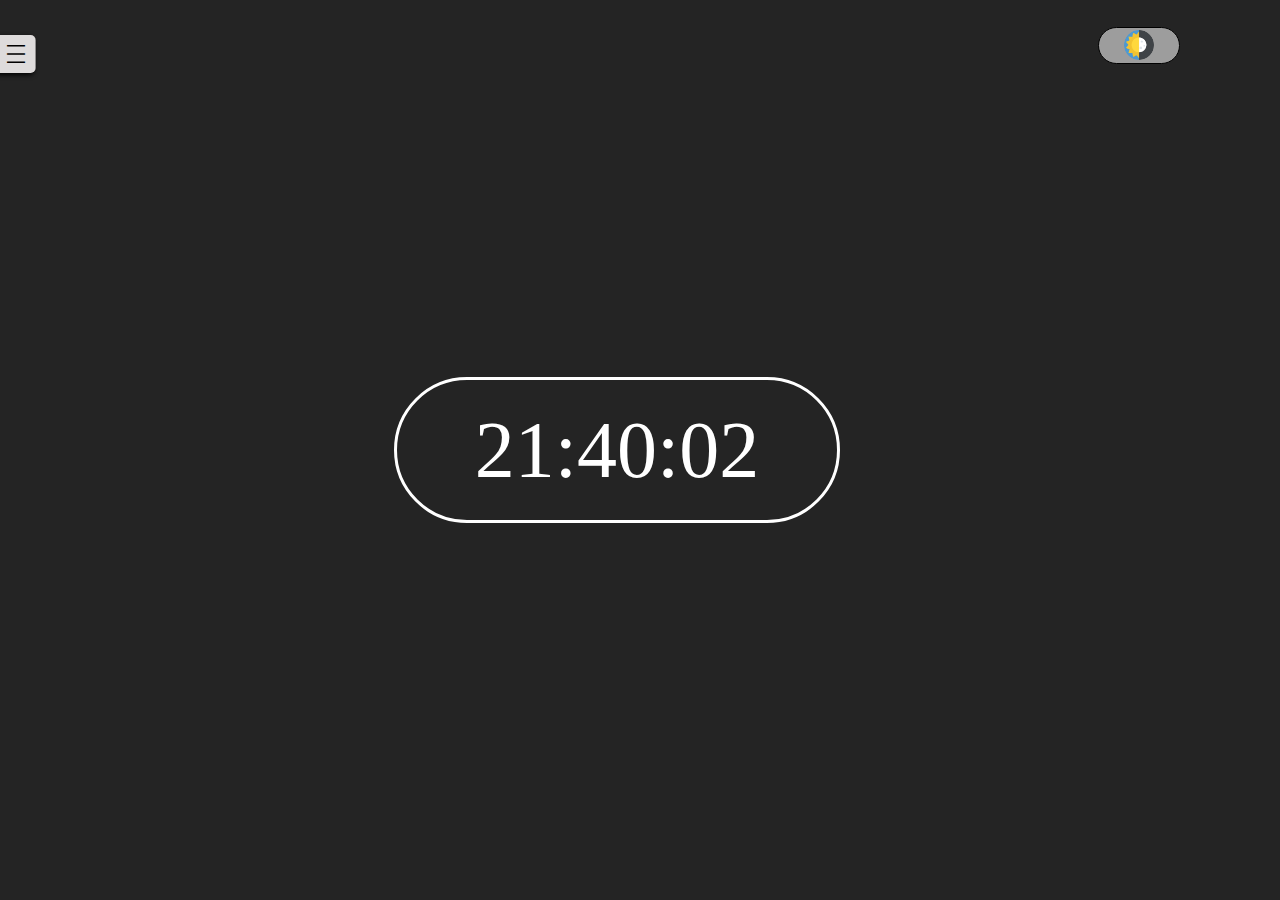
<file: index.html>
<!DOCTYPE html>
<html lang="pt-br">
<head>
    <meta charset="UTF-8">
    <meta name="viewport" content="width=device-width, initial-scale=1.0">
    <title>Relógio Digital</title>
    <link rel="shortcut icon" href="relogio.ico" type="image/x-icon">
    <link rel="stylesheet" href="style.css">
    <link rel="stylesheet" href="https://fonts.googleapis.com/css2?family=Material+Symbols+Outlined:opsz,wght,FILL,GRAD@20..48,100..700,0..1,-50..200" />
</head>
<body>
    <span id="burger" class="material-symbols-outlined" onclick="menu()" ondblclick="fechar()">
        density_medium
    </span>

    <div>
        <div id="resMenu"></div>
    </div>

    <time>12:00:00</time>

    <div class="container">
        <input type="range" min="1" max="3" value="2" id="tema" onchange="verificar()"/>
    </div>

    <script>
        //Relógio
        let agora = () =>{

        let horasAgora = document.querySelector('time');

        let dateNow = new Date();

        let horas = dateNow.getHours();
        let min = dateNow.getMinutes();
        let seg = dateNow.getSeconds();


        horas = horas < 10 ? '0'+ horas : horas; 
        min = min < 10 ? '0'+ min : min; 
        seg = seg < 10 ? '0'+ seg : seg; 

        horasAgora.innerText = horas +':'+ min +':'+ seg;
        }

        agora()
        setInterval(agora, 1000);

        //Input
        function verificar() {
            let dateNow = new Date();
            let horas = dateNow.getHours();
            let minutos = dateNow.getMinutes();
            let valorInput = parseInt(document.getElementById('tema').value);
            let body = document.querySelector('body');
            let tema = document.querySelector('#tema::-webkit-slider-thumb');
            let time = document.querySelector('time');
            let horario;
            

            if (valorInput == 1) {
                body.style.cssText = 
                'background-color: #cccccc';
                time.style.cssText = 
                'border: 3px solid black';
            } else if (valorInput == 2) {
                if (horas >= 6 && horas < 18) {
                    body.style.cssText = 
                    'background-color: #cccccc';
                    time.style.cssText = 
                    'border: 3px solid black';
                    console.log('Dia');
                } else {
                    body.style.cssText = 
                    'background-color: #242424;' +
                    'color: white;';
                    time.style.cssText = 
                    'border: 3px solid white;';
                    tema.style.cssText = 
                    'background-image: url("botaoTema.jpg");' +
                    'appearance: none' +
                    'border: 3px solid black;';
                    console.log('Noite');
                }
            } else {
                body.style.cssText = 
                'background-color: #242424;' +
                'color: white;';
                time.style.cssText = 
                'border: 3px solid white;';
                tema.style.cssText =
                'border: 3px solid white;' +
                'padding: 15px;';
                
            }
        }
        setInterval(verificar, 1);

        //Menu
        function menu() {
            let menu = document.querySelector('#burger');
            let resMenu = document.querySelector('#resMenu');
            

            resMenu.innerHTML = '<h1><a href="index.html">Horas</a></h1><h1><a href="https://www.google.com">Data</a></h1>';
            menu.style.cssText = 
            'background-color: rgb(103, 100, 100);' +
            'color: white;';
            resMenu.style.cssText = 
            'background-color: rgb(103, 100, 100);' +
            'width: 110px;' +
            'height: 150px;' +
            'padding: 10px;' +
            'border-radius: 10px;' +
            'transform: translate(-26vw, -28vh);';

        }

        function fechar() {
            let menu = document.querySelector('#burger');
            let resMenu = document.querySelector('#resMenu');
            let menuHover = document.querySelector('#burger:hover');

            resMenu.innerHTML = "";
            menu.style.cssText = 
            'background-color: rgb(222, 219, 219);' +
            'color: black;';
            menuHover.style.cssText = 
            'background-color: rgb(163, 160, 160);';
            resMenu.style.cssText = 
            'background-color: white;' +
            'color: black;';
        }

    </script>
</body>
</html>
</file>
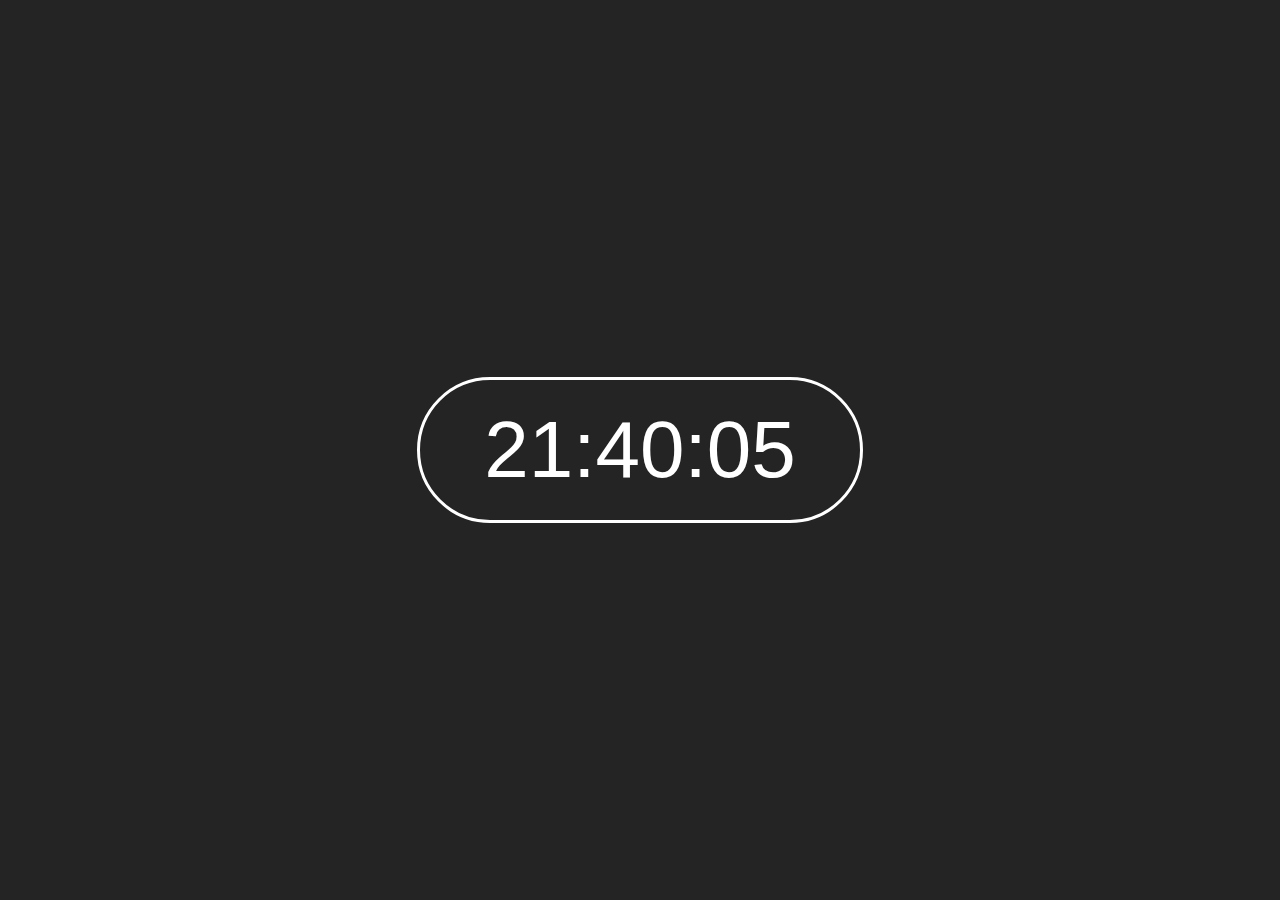
<file: RelógioDigital.html>
<!DOCTYPE html>
<html lang="pt-br">
<head>
    <meta charset="UTF-8">
    <meta name="viewport" content="width=device-width, initial-scale=1.0">
    <title>Relógio Digital</title>
    <link rel="shortcut icon" href="relogio.ico" type="image/x-icon">

    <style>
        html {
            width: 100vw;
            height: 100vh;
            display: flex;
            justify-content: center;
            align-items: center;
        }

        body {
            width: 100vw;
            height: 100vh;
            position: relative;
            font-family: Arial, sans-serif;
            font-size: 5em;
            font-weight: bolder;
            display: flex;
            justify-content: center;
            align-items: center;
            color: black;
            }

        time {
            
            font-weight: normal;
            width: 400px;
            height:100px;
            border: 3px solid black;
            border-radius: 200px;
            padding: 20px;
            display: flex;
            justify-content: center;
            align-items: center;
            user-select: none;
        }

        #tema {
            -webkit-appearance: none;
            appearance: none; 
            width: 70px;
            cursor: pointer;
            outline: none;
            border: 1px solid black;
            padding: 15px;
            padding-left: 5px;
            padding-right: 5px;
            border-radius: 30px;
            height: 5px;
            background: #ccccccb9;
            position: absolute;
            top: 50%;
            transform: translate(50vh, -22vw);
        }

        #tema::-webkit-slider-thumb {
            appearance: none;
            height: 30px;
            width: 30px;
            background: transparent;
            background-image: url("botaoTema.png");
            background-size: cover;
            border-radius: 50px;
            
        }

        .container {
            position: relative;
        }

    </style>
</head>
<body>
    <time>12:00:00</time>

    <div class="container">
        <input type="range" min="1" max="3" value="2" id="tema" onchange="verificar()"/>
    </div>

    <script>
        //Relógio
        let agora = () =>{

        let horasAgora = document.querySelector('time');

        let dateNow = new Date();

        let horas = dateNow.getHours();
        let min = dateNow.getMinutes();
        let seg = dateNow.getSeconds();


        horas = horas < 10 ? '0'+ horas : horas; 
        min = min < 10 ? '0'+ min : min; 
        seg = seg < 10 ? '0'+ seg : seg; 

        horasAgora.innerText = horas +':'+ min +':'+ seg;
        }

        agora()
        setInterval(agora, 1000);

        //Input
        function verificar() {
            let dateNow = new Date();
            let horas = dateNow.getHours();
            let minutos = dateNow.getMinutes();
            let valorInput = parseInt(document.getElementById('tema').value);
            let body = document.querySelector('body');
            let tema = document.querySelector('#tema::-webkit-slider-thumb');
            let time = document.querySelector('time');
            let horario;
            

            if (valorInput == 1) {
                body.style.cssText = 
                'background-color: #cccccc';
                time.style.cssText = 
                'border: 3px solid black';
            } else if (valorInput == 2) {
                if (horas >= 6 && horas < 18) {
                    body.style.cssText = 
                    'background-color: #cccccc';
                    time.style.cssText = 
                    'border: 3px solid black';
                    console.log('Dia');
                } else {
                    body.style.cssText = 
                    'background-color: #242424;' +
                    'color: white;';
                    time.style.cssText = 
                    'border: 3px solid white;';
                    tema.style.cssText = 
                    'background-image: url("botaoTema.jpg");' +
                    'appearance: none' +
                    'border: 3px solid black;';
                    console.log('Noite');
                }
            } else {
                body.style.cssText = 
                'background-color: #242424;' +
                'color: white;';
                time.style.cssText = 
                'border: 3px solid white;';
                tema.style.cssText =
                'border: 3px solid white;' +
                'padding: 15px;';
                
            }
        }
        setInterval(verificar, 1);

    </script>
</body>
</html>
</file>
<file: style.css>
@media screen and (min-width: 1000px) {
    html {
        width: 100vw;
        height: 100vh;
        display: flex;
        justify-content: center;
        align-items: center;
    }
    
    body {
        width: 100vw;
        height: 100vh;
        position: relative;
        font-family: Georgia, 'Times New Roman', Times, serif;
        font-size: 5em;
        font-weight: bolder;
        display: flex;
        justify-content: center;
        align-items: center;
        color: black;
        }
    
    time {
        
        font-weight: normal;
        width: 400px;
        height:100px;
        border: 3px solid black;
        border-radius: 200px;
        padding: 20px;
        display: flex;
        justify-content: center;
        align-items: center;
        user-select: none;
    }

    #tema {
        -webkit-appearance: none;
        appearance: none; 
        width: 70px;
        cursor: pointer;
        outline: none;
        border: 1px solid black;
        padding: 15px;
        padding-left: 5px;
        padding-right: 5px;
        border-radius: 30px;
        height: 5px;
        background: #ccccccb9;
    }
    
    #tema::-webkit-slider-thumb {
        appearance: none;
        height: 30px;
        width: 30px;
        background: transparent;
        background-image: url("botaoTema.png");
        background-size: cover;
        border-radius: 50px;
        
    }
    
    input {
        display: flex;
        justify-content: center;
        align-items: center;
        transform: translate(20vw, -45vh);
    }

}

@media screen and (min-width: 700px) and (max-width: 1000px) {
    html {
        width: 100vw;
        height: 100vh;
        display: flex;
        justify-content: center;
        align-items: center;
    }
    
    body {
        width: 100vw;
        height: 100vh;
        position: relative;
        font-family: Georgia, 'Times New Roman', Times, serif;
        font-size: 5em;
        font-weight: bolder;
        display: flex;
        justify-content: center;
        align-items: center;
        color: black;
        }
    
    time {
        
        font-weight: normal;
        width: 400px;
        height:100px;
        border: 3px solid black;
        border-radius: 200px;
        padding: 20px;
        display: flex;
        justify-content: center;
        align-items: center;
        user-select: none;
    }

    #tema {
        -webkit-appearance: none;
        appearance: none; 
        width: 70px;
        cursor: pointer;
        outline: none;
        border: 1px solid black;
        padding: 15px;
        padding-left: 5px;
        padding-right: 5px;
        border-radius: 30px;
        height: 5px;
        background: #ccccccb9;
    }
    
    #tema::-webkit-slider-thumb {
        appearance: none;
        height: 30px;
        width: 30px;
        background: transparent;
        background-image: url("botaoTema.png");
        background-size: cover;
        border-radius: 50px;
        
    }
    
    input {
        display: flex;
        justify-content: center;
        align-items: center;
        transform: translate(11vw, -45vh);
    }

}


@media screen and (max-width: 700px) {
    html {
        width: 100vw;
        height: 100vh;
        display: flex;
        justify-content: center;
        align-items: center;
    }

    body {
        font-size: 1.6em;
        font-family: Georgia, 'Times New Roman', Times, serif;
    }

    time {
        font-weight: normal;
        width: 200px;
        height:50px;
        border: 3px solid black;
        border-radius: 100px;
        padding: 10px;
        display: flex;
        justify-content: center;
        align-items: center;
        user-select: none;
    }

    #tema {
        -webkit-appearance: none;
        appearance: none; 
        width: 70px;
        cursor: pointer;
        outline: none;
        border: 1px solid black;
        padding: 15px;
        padding-left: 5px;
        padding-right: 5px;
        border-radius: 30px;
        height: 5px;
        background: #ccccccb9;
    }
    
    #tema::-webkit-slider-thumb {
        appearance: none;
        height: 30px;
        width: 30px;
        background: transparent;
        background-image: url("botaoTema.png");
        background-size: cover;
        border-radius: 50px;
        
    }
    
    input {
        display: flex;
        justify-content: center;
        align-items: center;
        transform: translate(50vw, -50vh);
    }
    
}

.material-symbols-outlined {
    font-variation-settings:
    'FILL' 0,
    'wght' 400,
    'GRAD' 0,
    'opsz' 48
    }

    #burger {
        background-color: rgb(222, 219, 219);
        color: black;
        display: flex;
        justify-content: center;
        align-items: center;
        padding: 10px;
        width: 20px;
        height: 18px;
        border-radius: 5px;
        box-shadow: -2px 2px 5px black;
        user-select: none;
        transform: translate(-28vw, -44vh);
    }

    #burger:hover {
        background-color: rgb(163, 160, 160);

    }

    #burger:active {
        background-color: rgb(103, 100, 100);
        color: white;

    }

    h1 {
        text-align: center;
    }

    a {
        width: 30px;
        height: 10px;
        font-size: 20px;
        font-family: cursive;
        font-weight: bolder;
        text-decoration: none;
        background-color: rgb(103, 100, 100);
        color: black;
        margin: 5px;
        text-align: center;
        user-select: none;
        transition: transform 1s;
        transform: translateX(5px) scale(2);
    }

    a:hover, a:focus {
        background-color: rgb(80, 79, 79);
        color: white;
        text-shadow: -1px 1px 0 black;
        padding: 10px 15px;
        border-radius: 5px;
        transform: translateX(10px) scale(5);
    }
</file>
